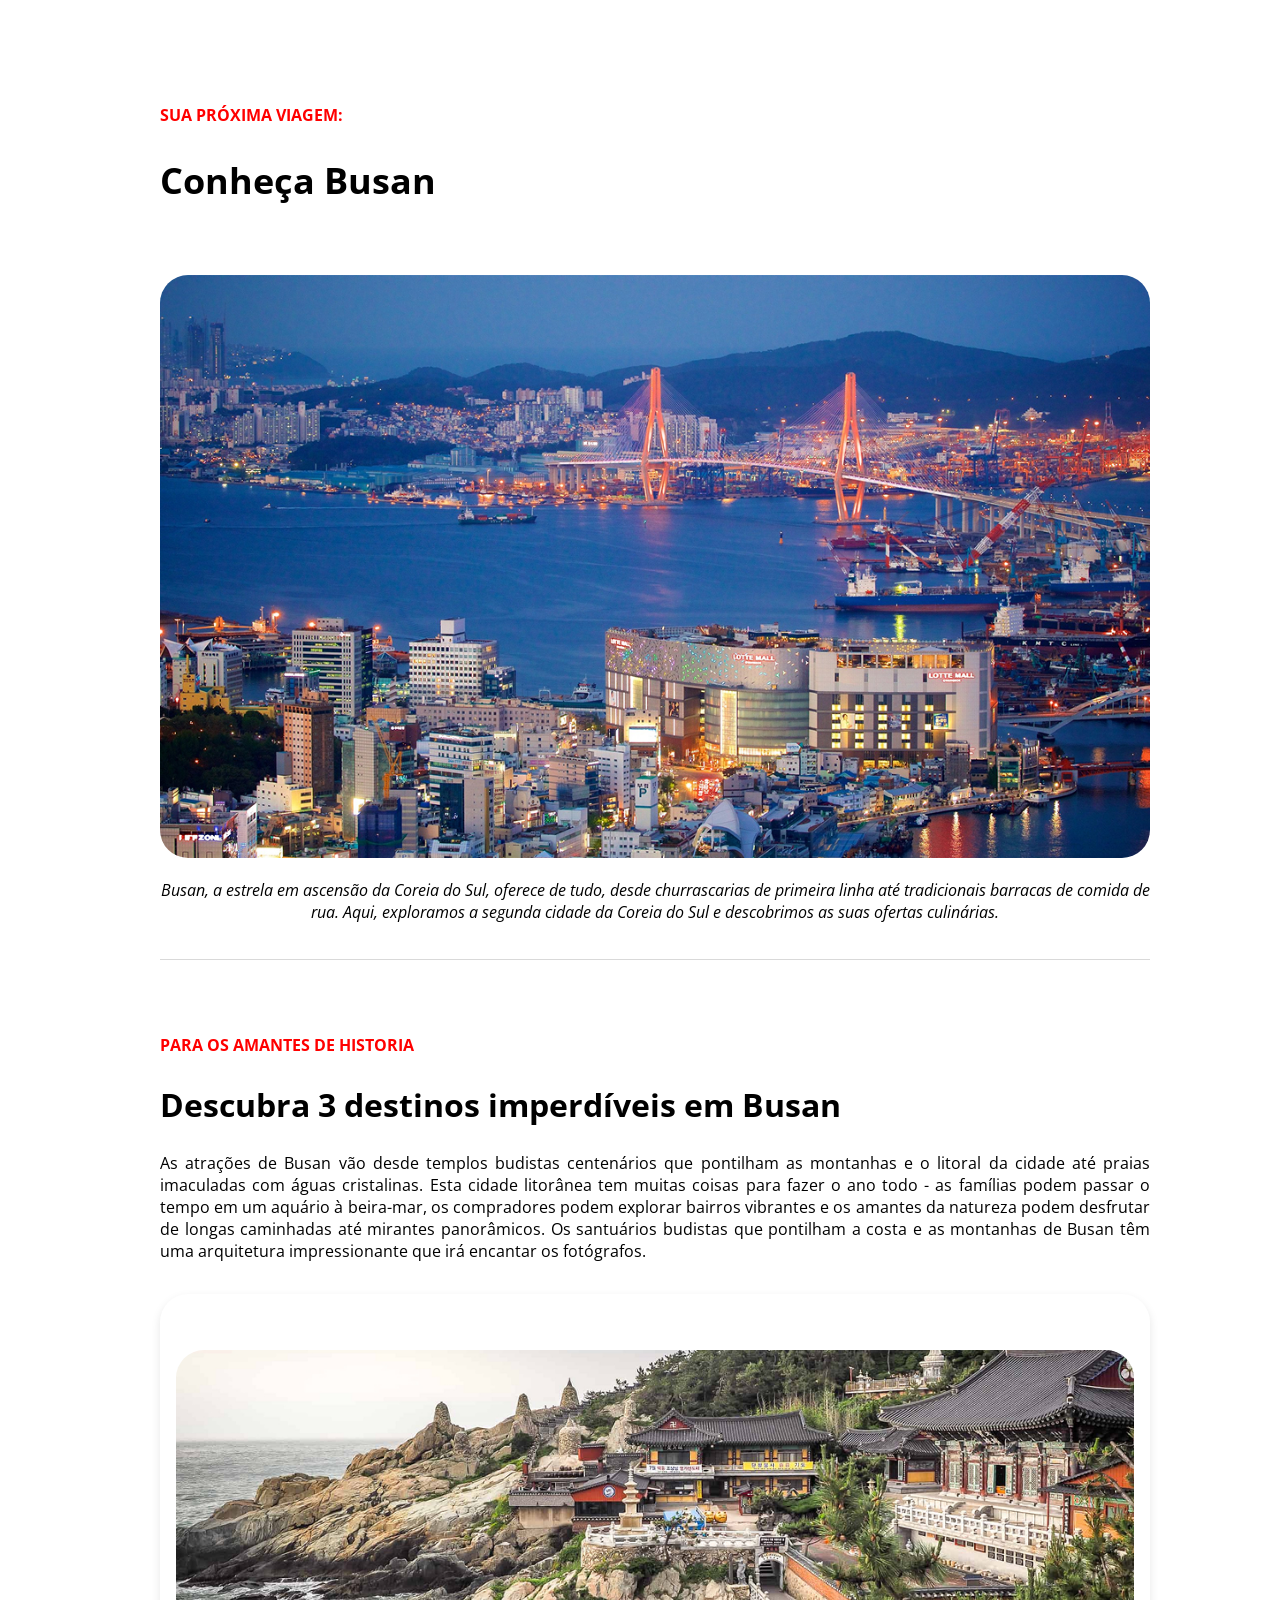
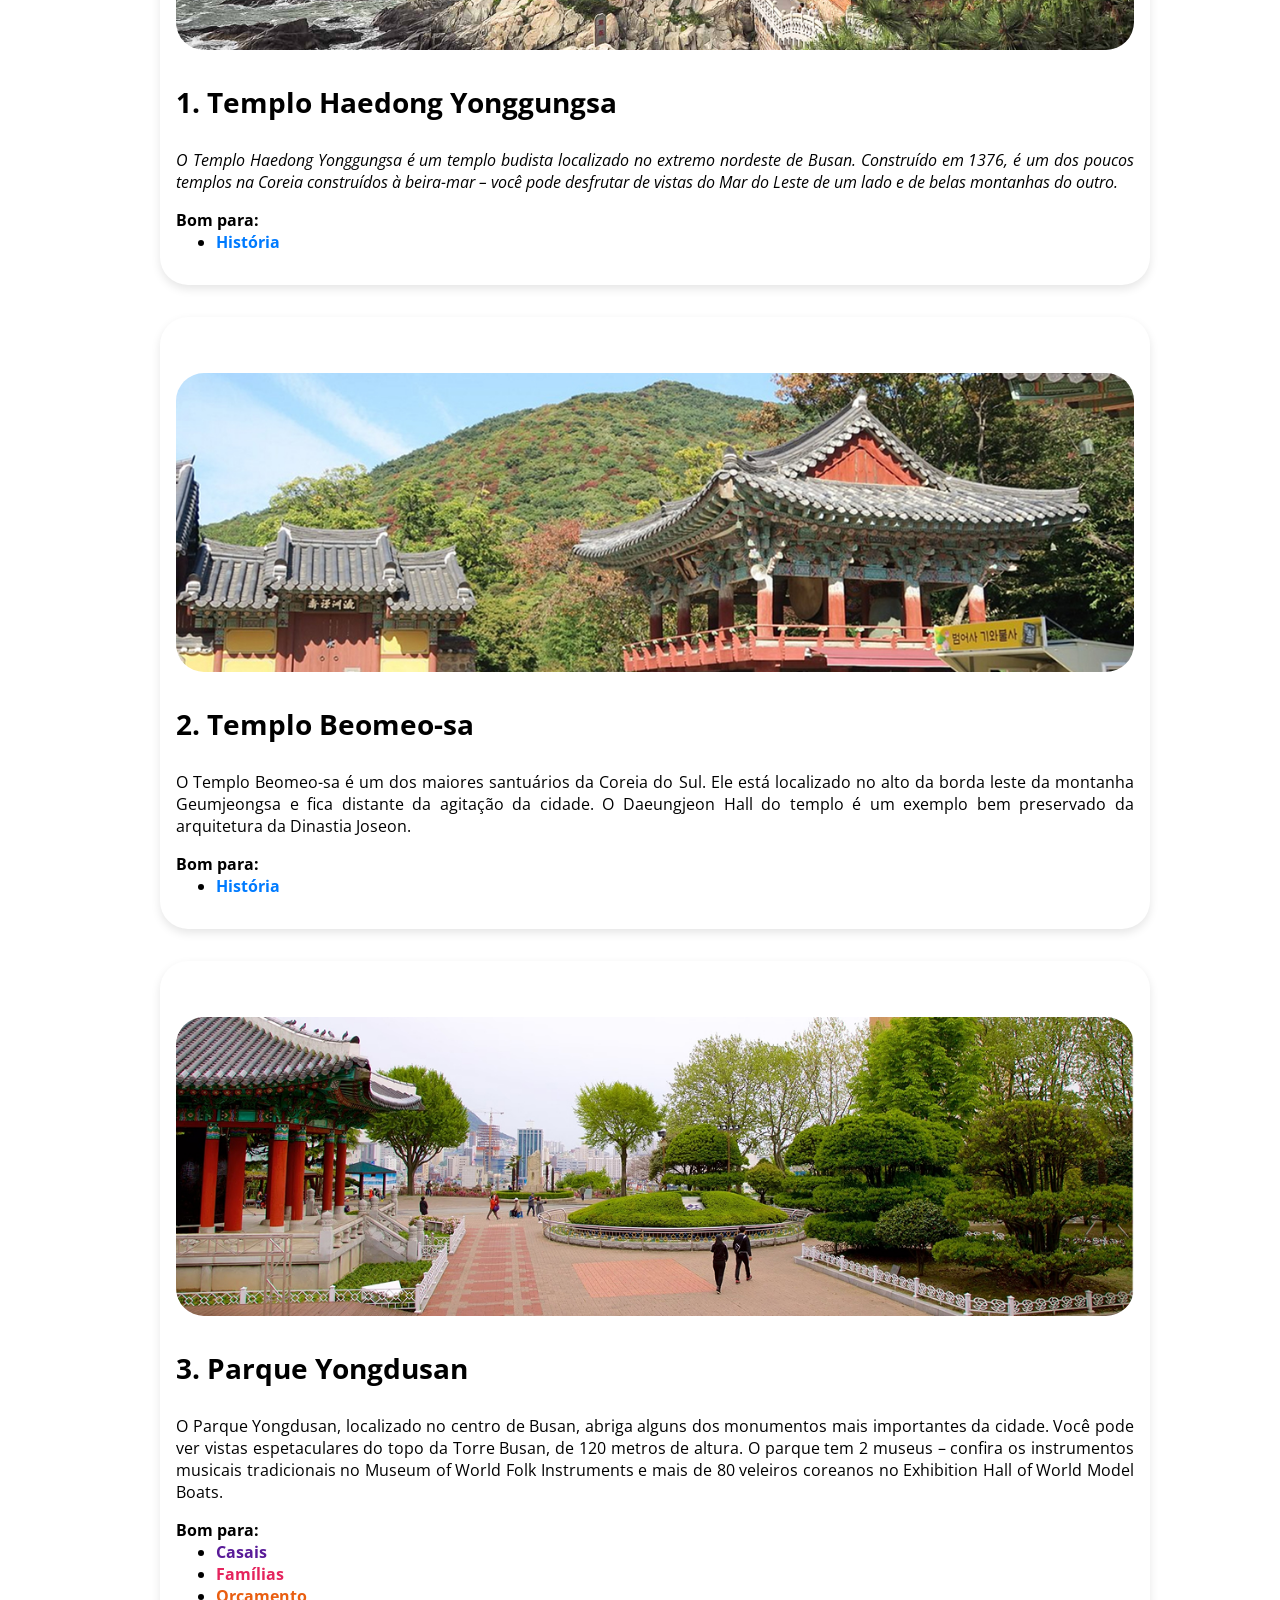
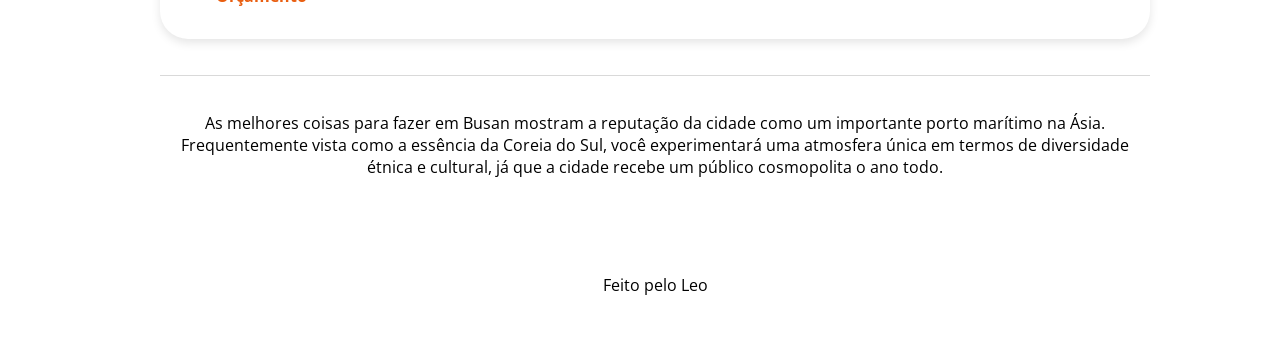
<file: index.html>
<!DOCTYPE html>
<html lang="pt-br">
<head>
    <meta charset="UTF-8">
    <meta name="viewport" content="width=device-width, initial-scale=1.0">
    <link rel="preconnect" href="https://fonts.googleapis.com">
    <link rel="preconnect" href="https://fonts.gstatic.com" crossorigin>
    <title>Página Turística</title>
    <link rel="stylesheet" href="styles/index.css">
    <link href="https://fonts.googleapis.com/css2?family=Open+Sans:ital,wght@0,300..800;1,300..800&display=swap" rel="stylesheet">
</head>
<body>
    <main>
        <div id="page">
            <section id="titlepage">
            <p id="headline">
                SUA PRÓXIMA VIAGEM:
            </p>
            <p>
                <h1>Conheça Busan</h1>
            </p>
            </section> 
            <section id="description-image">
                <img src="assets/busan1.jpg" alt="" >
                <p id="texto-italico1">
                    Busan, a estrela em ascensão da Coreia do Sul, oferece de tudo, desde churrascarias de primeira linha até tradicionais barracas de comida de rua. Aqui, exploramos a segunda cidade da Coreia do Sul e descobrimos as suas ofertas culinárias.
                </p>
            </section>
            <div class="divider"></div>
            <br>
            <section id="content-list">
                <p id="headline">PARA OS AMANTES DE HISTORIA</p>
                <h2>Descubra 3 destinos imperdíveis em Busan</h2>
                <p>
                    As atrações de Busan vão desde templos budistas centenários que pontilham as montanhas e o litoral da cidade até praias imaculadas com águas cristalinas. Esta cidade litorânea tem muitas coisas para fazer o ano todo - as famílias podem passar o tempo em um aquário à beira-mar, os compradores podem explorar bairros vibrantes e os amantes da natureza podem desfrutar de longas caminhadas até mirantes panorâmicos.
                    Os santuários budistas que pontilham a costa e as montanhas de Busan têm uma arquitetura impressionante que irá encantar os fotógrafos.
                </p>
                <a href="templo.html">
                    <img src="assets/busan2.jpg" alt="">
                <h3>1. Templo Haedong Yonggungsa </h3>
                <p id="texto-italico">
                    O Templo Haedong Yonggungsa é um templo budista localizado no extremo nordeste de Busan. Construído em 1376, é um dos poucos templos na Coreia construídos à beira-mar – você pode desfrutar de vistas do Mar do Leste de um lado e de belas montanhas do outro.
                </p>
                <p class="info-titulo">Bom para:
                    <ul class="lista-tags">
                        <li><span class="tag-texto">História</span></li>
                    </ul>
                </p>
                </a>
                
                <a href="templobeomeo.html">
                    <img src="assets/templo beomo.jpg" alt="">
                <h3>2. Templo Beomeo-sa</h3>
                <p>
                    O Templo Beomeo-sa é um dos maiores santuários da Coreia do Sul. Ele está localizado no alto da borda leste da montanha Geumjeongsa e fica distante da agitação da cidade. O Daeungjeon Hall do templo é um exemplo bem preservado da arquitetura da Dinastia Joseon.
                </p>
                    
                    <p class="info-titulo">Bom para:
                        <ul class="lista-tags">
                            <li><span class="tag-texto">História</span></li>
                        </ul>
                    </p>
                
                </a>

                <a href="parque yongdusan.html">
                    <img src="assets/parque-yongdusan.jpg" alt="">
                <h3>3. Parque Yongdusan</h3>
                <p>
                    O Parque Yongdusan, localizado no centro de Busan, abriga alguns dos monumentos mais importantes da cidade. Você pode ver vistas espetaculares do topo da Torre Busan, de 120 metros de altura. O parque tem 2 museus – confira os instrumentos musicais tradicionais no Museum of World Folk Instruments e mais de 80 veleiros coreanos no Exhibition Hall of World Model Boats.
                </p>
                <p class="info-titulo">Bom para:</p>
                    <ul class="lista-tags">
                         <li><span class="casais">Casais</span></li>
                        <li><span class="familias">Famílias</span></li>
                        <li><span class="orcamento">Orçamento</span></li>
                    </ul>
                </a>
                
            </section>
            <div class="divider"></div>
            <section id="description">
                <p id="description">
                    As melhores coisas para fazer em Busan mostram a reputação da cidade como um importante porto marítimo na Ásia. Frequentemente vista como a essência da Coreia do Sul, você experimentará uma atmosfera única em termos de diversidade étnica e cultural, já que a cidade recebe um público cosmopolita o ano todo.
                </p>
            </section>
        </div>
    </main>
    <footer>
        Feito pelo Leo
    </footer>
</body>
</html>
</file>
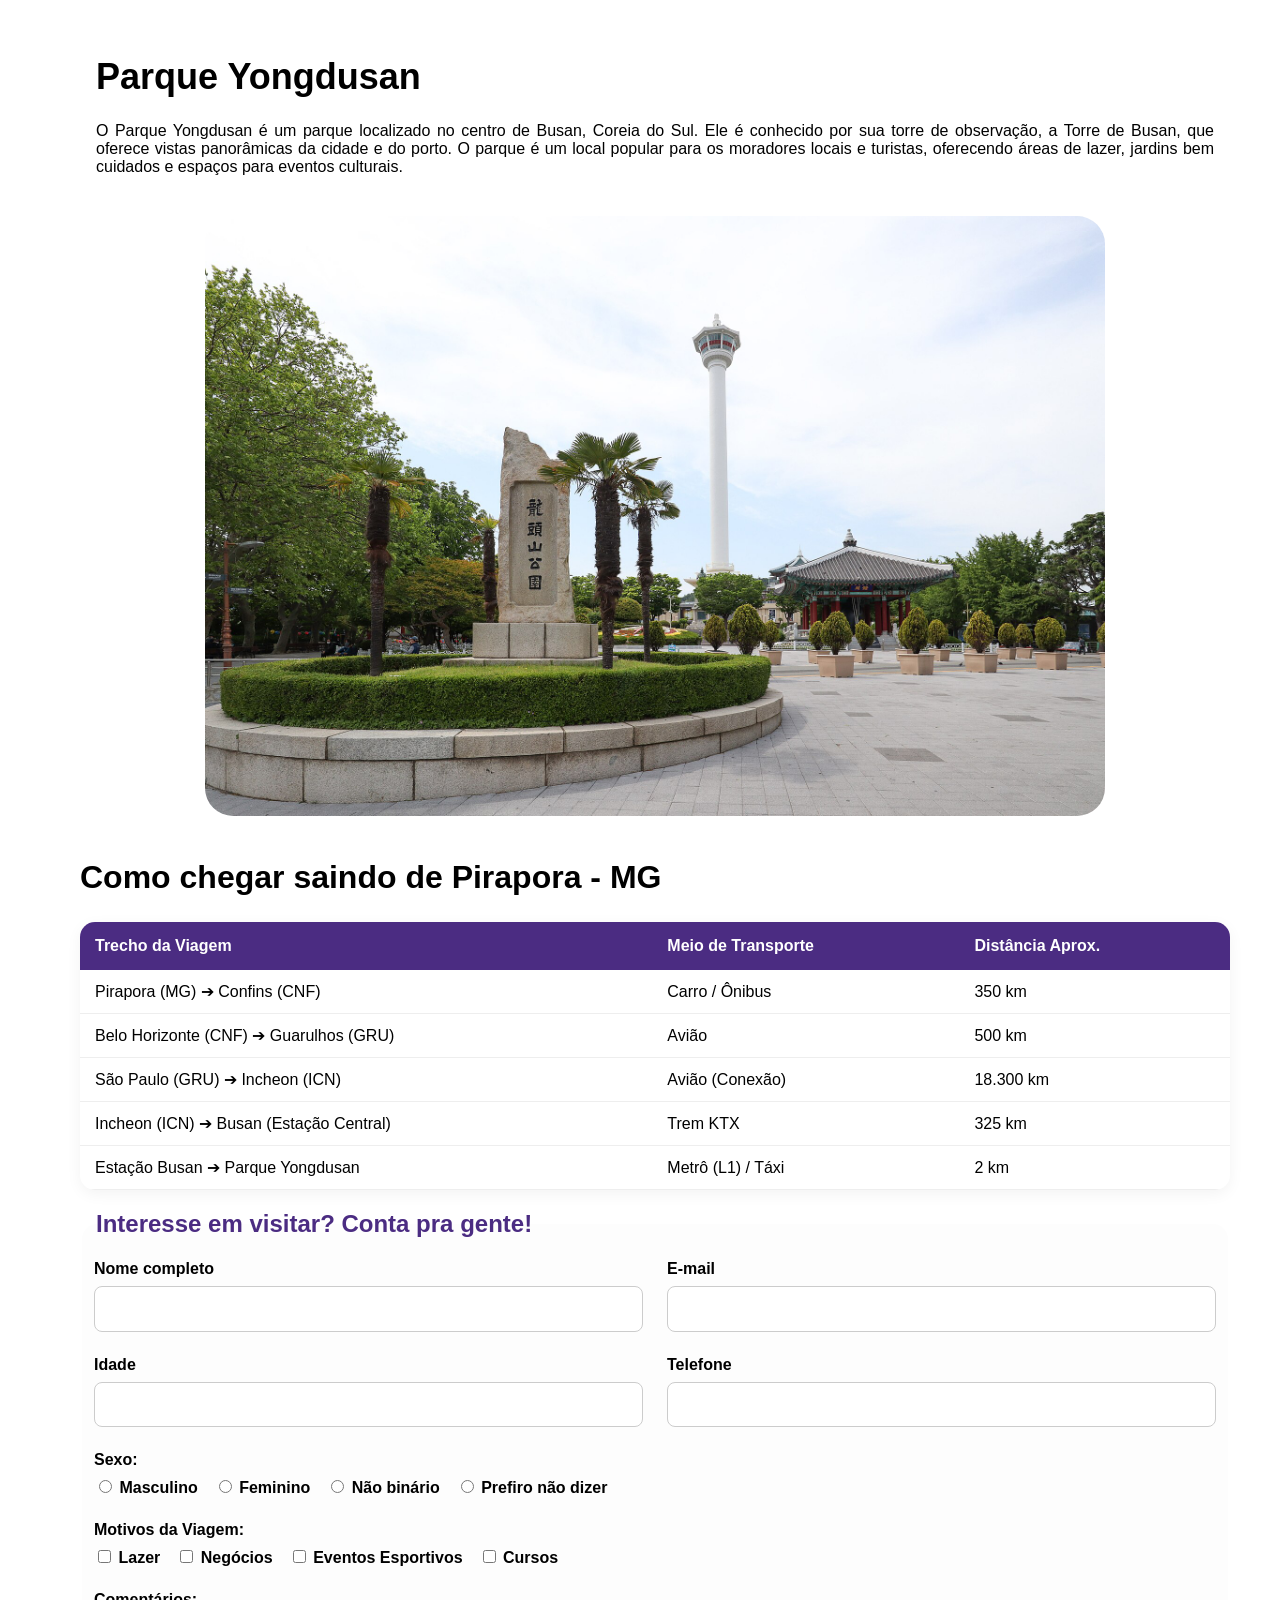
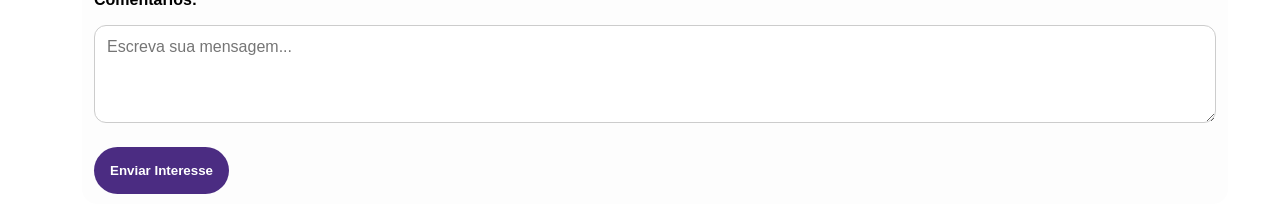
<file: parque yongdusan.html>
<!doctype html>
<html lang="pt-Br">
  <head>
    <meta charset="UTF-8" />
    <meta name="viewport" content="width=device-width, initial-scale=1.0" />
    <title>Templo Haedong Yonggungsa</title>
    <link rel="stylesheet" href="styles/index.css" />
  </head>
  <body>
    <div class="templo">
      <h1>Parque Yongdusan</h1>
      <p>
        O Parque Yongdusan é um parque localizado no centro de Busan, Coreia do
        Sul. Ele é conhecido por sua torre de observação, a Torre de Busan, que
        oferece vistas panorâmicas da cidade e do porto. O parque é um local
        popular para os moradores locais e turistas, oferecendo áreas de lazer,
        jardins bem cuidados e espaços para eventos culturais.
      </p>
      <img src="assets/YongdusanPark.jpg" alt="" />
    </div>

    <div>
      <h2>Como chegar saindo de Pirapora - MG</h2>

      <table class="tabela-distancias">
        <thead>
          <tr>
            <th>Trecho da Viagem</th>
            <th>Meio de Transporte</th>
            <th>Distância Aprox.</th>
          </tr>
        </thead>
        <tbody>
          <tr>
            <td>Pirapora (MG) ➔ Confins (CNF)</td>
            <td>Carro / Ônibus</td>
            <td>350 km</td>
          </tr>
          <tr>
            <td>Belo Horizonte (CNF) ➔ Guarulhos (GRU)</td>
            <td>Avião</td>
            <td>500 km</td>
          </tr>
          <tr>
            <td>São Paulo (GRU) ➔ Incheon (ICN)</td>
            <td>Avião (Conexão)</td>
            <td>18.300 km</td>
          </tr>
          <tr>
            <td>Incheon (ICN) ➔ Busan (Estação Central)</td>
            <td>Trem KTX</td>
            <td>325 km</td>
          </tr>
          <tr>
            <td>Estação Busan ➔ Parque Yongdusan</td>
            <td>Metrô (L1) / Táxi</td>
            <td>2 km</td>
          </tr>
        </tbody>
      </table>
    </div>
    <form action="" method="post" enctype="multipart/form-data">
      <fieldset class="grid">
        <legend>Interesse em visitar? Conta pra gente!</legend>

        <div class="field-group">
          <label for="fullname">Nome completo</label>
          <input type="text" id="fullname" name="fullname" required />
        </div>

        <div class="field-group">
          <label for="email">E-mail</label>
          <input type="email" id="email" name="email" required />
        </div>

        <div class="field-group">
          <label for="idade">Idade</label>
          <input type="number" id="idade" name="idade" />
        </div>

        <div class="field-group">
          <label for="telefone">Telefone</label>
          <input type="tel" id="telefone" name="telefone" />
        </div>

        <div class="full-width">
          <label>Sexo:</label>
          <div class="options-group">
            <span class="option-item">
              <input type="radio" id="masc" name="sexo" value="masculino" />
              <label for="masc">Masculino</label>
            </span>
            <span class="option-item">
              <input type="radio" id="fem" name="sexo" value="feminino" />
              <label for="fem">Feminino</label>
            </span>
            <span class="option-item">
              <input type="radio" id="nb" name="sexo" value="nao-binario" />
              <label for="nb">Não binário</label>
            </span>
            <span class="option-item">
              <input
                type="radio"
                id="pref-nao"
                name="sexo"
                value="pref-nao-dizer"
              />
              <label for="pref-nao">Prefiro não dizer</label>
            </span>
          </div>
        </div>

        <div class="full-width">
          <label>Motivos da Viagem:</label>
          <div class="options-group">
            <span class="option-item">
              <input type="checkbox" id="lazer" name="motivo" value="lazer" />
              <label for="lazer">Lazer</label>
            </span>
            <span class="option-item">
              <input
                type="checkbox"
                id="negocios"
                name="motivo"
                value="negocios"
              />
              <label for="negocios">Negócios</label>
            </span>
            <span class="option-item">
              <input
                type="checkbox"
                id="esportes"
                name="motivo"
                value="esportes"
              />
              <label for="esportes">Eventos Esportivos</label>
            </span>
            <span class="option-item">
              <input type="checkbox" id="cursos" name="motivo" value="cursos" />
              <label for="cursos">Cursos</label>
            </span>
          </div>
        </div>

        <div class="campo-comentario">
          <label for="comentarios">Comentários:</label>
          <textarea
            id="comentarios"
            name="comentarios"
            rows="4"
            placeholder="Escreva sua mensagem..."
          ></textarea>
        </div>

        <div class="full-width">
          <button type="submit">Enviar Interesse</button>
        </div>
      </fieldset>
    </form>
  </body>
</html>
</file>
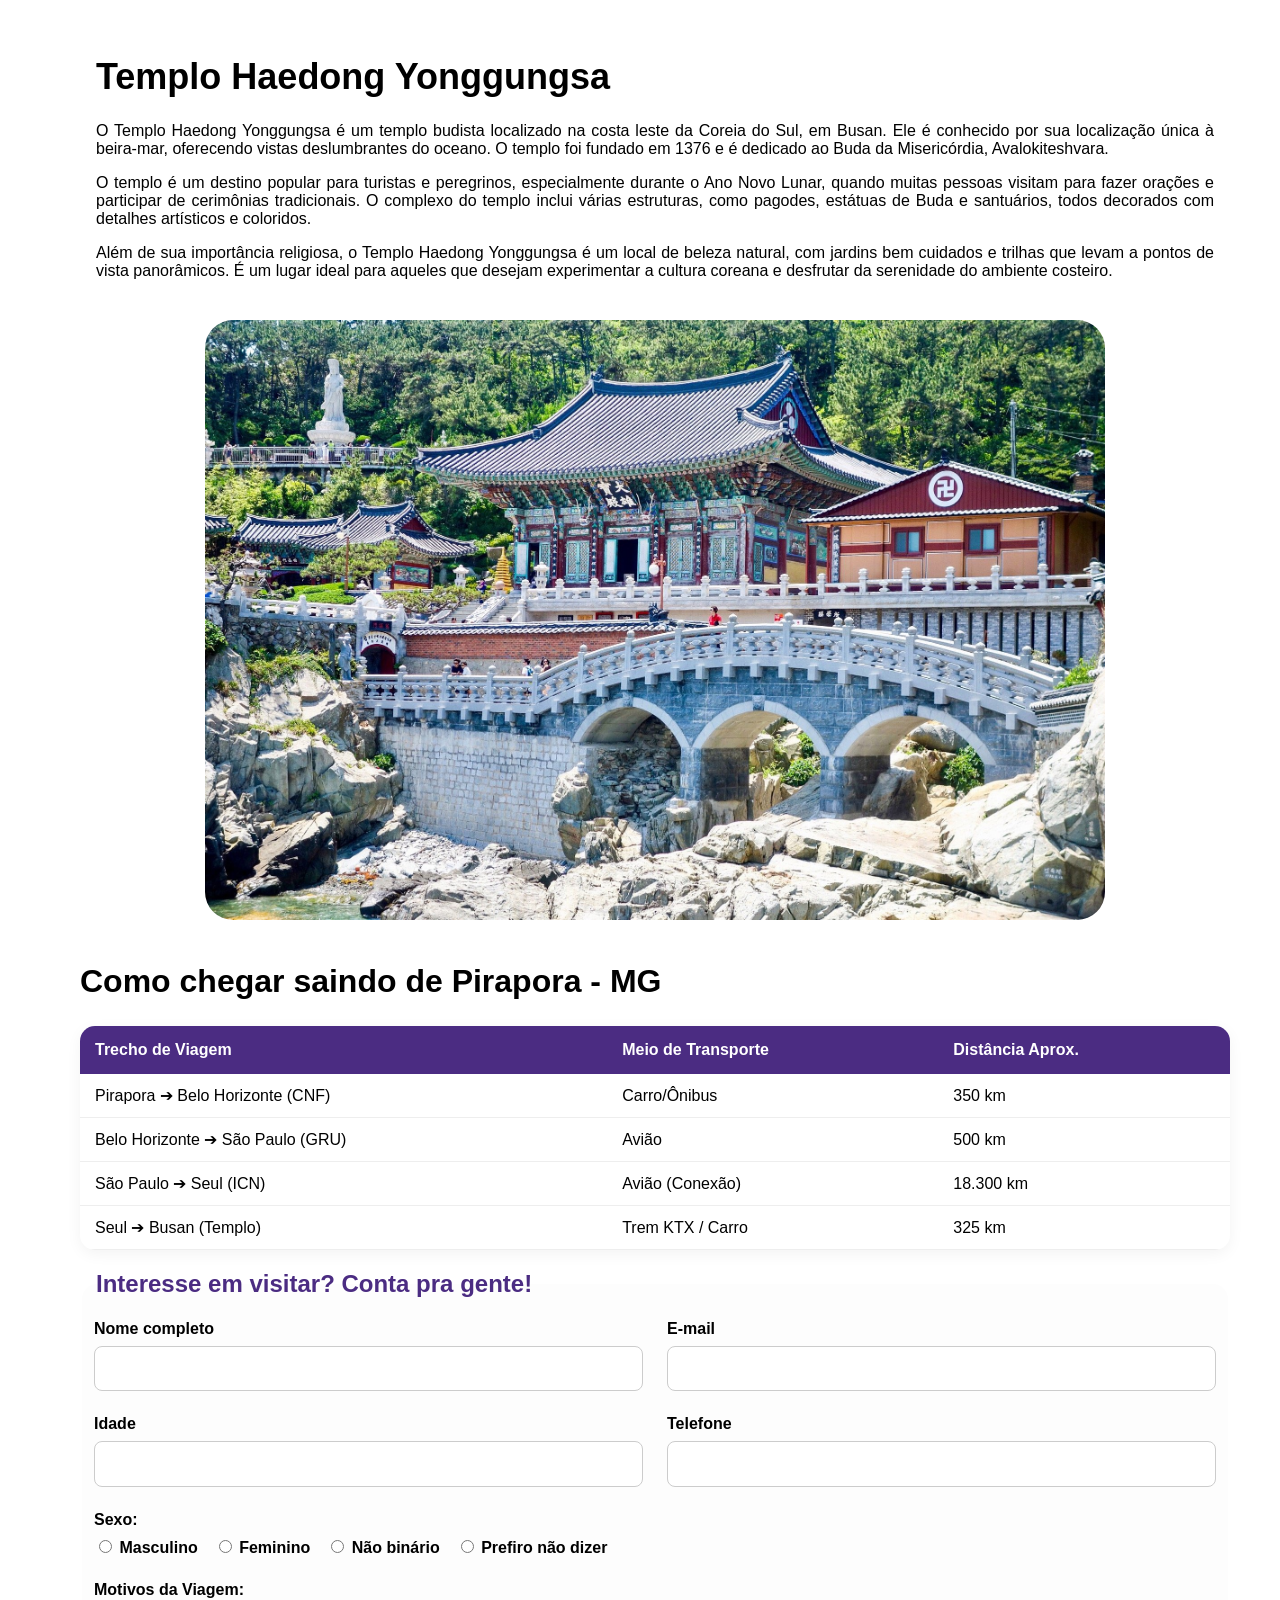
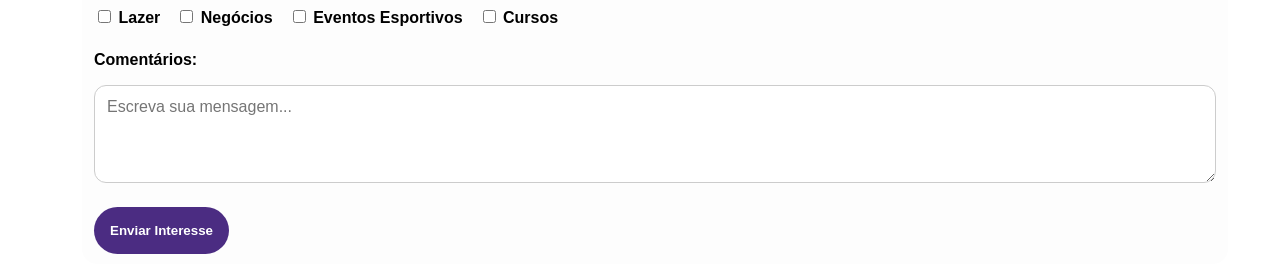
<file: templo.html>
<!doctype html>
<html lang="pt-Br">
  <head>
    <meta charset="UTF-8" />
    <meta name="viewport" content="width=device-width, initial-scale=1.0" />
    <title>Templo Haedong Yonggungsa</title>
    <link rel="stylesheet" href="styles/index.css" />
  </head>
  <body>
    <div class="templo">
      <h1>Templo Haedong Yonggungsa</h1>
      <p>
        O Templo Haedong Yonggungsa é um templo budista localizado na costa
        leste da Coreia do Sul, em Busan. Ele é conhecido por sua localização
        única à beira-mar, oferecendo vistas deslumbrantes do oceano. O templo
        foi fundado em 1376 e é dedicado ao Buda da Misericórdia,
        Avalokiteshvara.
      </p>
      <p>
        O templo é um destino popular para turistas e peregrinos, especialmente
        durante o Ano Novo Lunar, quando muitas pessoas visitam para fazer
        orações e participar de cerimônias tradicionais. O complexo do templo
        inclui várias estruturas, como pagodes, estátuas de Buda e santuários,
        todos decorados com detalhes artísticos e coloridos.
      </p>
      <p>
        Além de sua importância religiosa, o Templo Haedong Yonggungsa é um
        local de beleza natural, com jardins bem cuidados e trilhas que levam a
        pontos de vista panorâmicos. É um lugar ideal para aqueles que desejam
        experimentar a cultura coreana e desfrutar da serenidade do ambiente
        costeiro.
      </p>

      <img src="assets/templo haedong.jpg" alt="" />
    </div>

    <div>
      <h2>Como chegar saindo de Pirapora - MG</h2>

      <table class="tabela-distancias">
        <thead>
          <tr>
            <th>Trecho de Viagem</th>
            <th>Meio de Transporte</th>
            <th>Distância Aprox.</th>
          </tr>
        </thead>
        <tbody>
          <tr>
            <td>Pirapora ➔ Belo Horizonte (CNF)</td>
            <td>Carro/Ônibus</td>
            <td>350 km</td>
          </tr>
          <tr>
            <td>Belo Horizonte ➔ São Paulo (GRU)</td>
            <td>Avião</td>
            <td>500 km</td>
          </tr>
          <tr>
            <td>São Paulo ➔ Seul (ICN)</td>
            <td>Avião (Conexão)</td>
            <td>18.300 km</td>
          </tr>
          <tr>
            <td>Seul ➔ Busan (Templo)</td>
            <td>Trem KTX / Carro</td>
            <td>325 km</td>
          </tr>
        </tbody>
      </table>
    </div>

    <form action="" method="post" enctype="multipart/form-data">
      <fieldset class="grid">
        <legend>Interesse em visitar? Conta pra gente!</legend>

        <div class="field-group">
          <label for="fullname">Nome completo</label>
          <input type="text" id="fullname" name="fullname" required />
        </div>

        <div class="field-group">
          <label for="email">E-mail</label>
          <input type="email" id="email" name="email" required />
        </div>

        <div class="field-group">
          <label for="idade">Idade</label>
          <input type="number" id="idade" name="idade" />
        </div>

        <div class="field-group">
          <label for="telefone">Telefone</label>
          <input type="tel" id="telefone" name="telefone" />
        </div>

       <div class="full-width">
          <label>Sexo:</label>
          <div class="options-group">
            <span class="option-item">
              <input type="radio" id="masc" name="sexo" value="masculino" />
              <label for="masc">Masculino</label>
            </span>
            <span class="option-item">
              <input type="radio" id="fem" name="sexo" value="feminino" />
              <label for="fem">Feminino</label>
            </span>
            <span class="option-item">
              <input type="radio" id="nb" name="sexo" value="nao-binario" />
              <label for="nb">Não binário</label>
            </span>
            <span class="option-item">
              <input
                type="radio"
                id="pref-nao"
                name="sexo"
                value="pref-nao-dizer"
              />
              <label for="pref-nao">Prefiro não dizer</label>
            </span>
          </div>
        </div>

        <div class="full-width">
          <label>Motivos da Viagem:</label>
          <div class="options-group">
            <span class="option-item">
              <input type="checkbox" id="lazer" name="motivo" value="lazer" />
              <label for="lazer">Lazer</label>
            </span>
            <span class="option-item">
              <input
                type="checkbox"
                id="negocios"
                name="motivo"
                value="negocios"
              />
              <label for="negocios">Negócios</label>
            </span>
            <span class="option-item">
              <input
                type="checkbox"
                id="esportes"
                name="motivo"
                value="esportes"
              />
              <label for="esportes">Eventos Esportivos</label>
            </span>
            <span class="option-item">
              <input type="checkbox" id="cursos" name="motivo" value="cursos" />
              <label for="cursos">Cursos</label>
            </span>
          </div>
        </div>

        <div class="campo-comentario">
          <label for="comentarios">Comentários:</label>
          <textarea
            id="comentarios"
            name="comentarios"
            rows="4"
            placeholder="Escreva sua mensagem..."
          ></textarea>
        </div>

        <div class="full-width">
          <button type="submit">Enviar Interesse</button>
        </div>
      </fieldset>
    </form>
  </body>
</html>
</file>
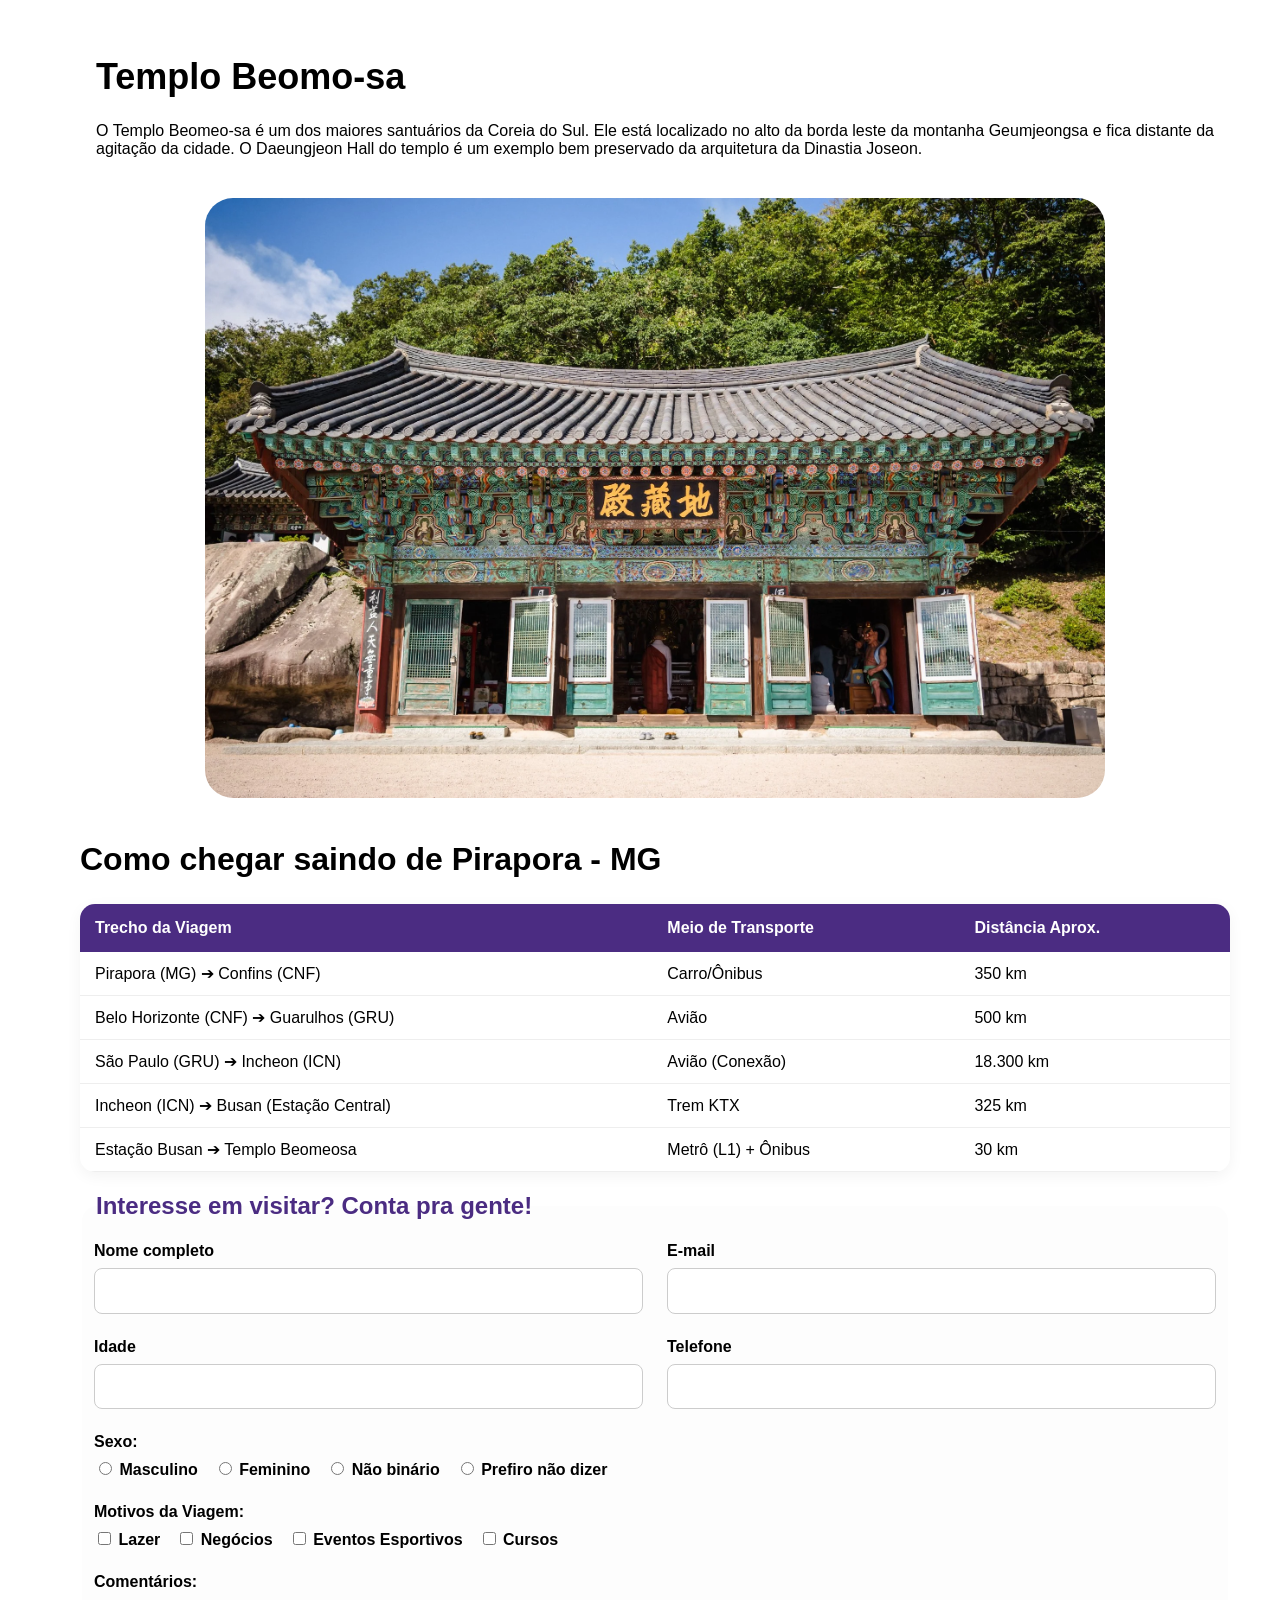
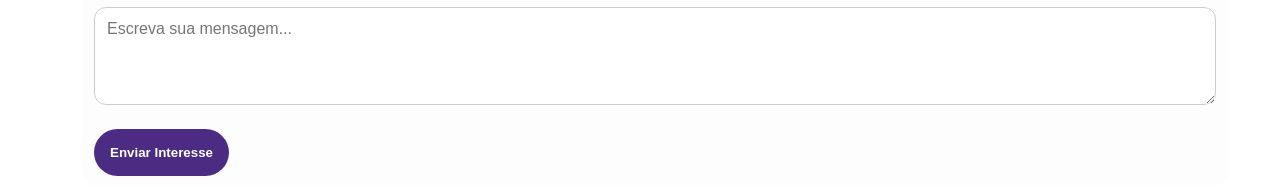
<file: templobeomeo.html>
<!doctype html>
<html lang="pt-Br">
  <head>
    <meta charset="UTF-8" />
    <meta name="viewport" content="width=device-width, initial-scale=1.0" />
    <title>Templo Haedong Yonggungsa</title>
    <link rel="stylesheet" href="styles/index.css" />
  </head>
  <body>
    <div class="templo">
      <h1>Templo Beomo-sa</h1>
      <p>
        O Templo Beomeo-sa é um dos maiores santuários da Coreia do Sul. Ele
        está localizado no alto da borda leste da montanha Geumjeongsa e fica
        distante da agitação da cidade. O Daeungjeon Hall do templo é um exemplo
        bem preservado da arquitetura da Dinastia Joseon.
      </p>
      <img src="assets/templo beomo-sa.jpg" alt="" />
    </div>

    <div>
      <h2>Como chegar saindo de Pirapora - MG</h2>

      <table class="tabela-distancias">
        <thead>
          <tr>
            <th>Trecho da Viagem</th>
            <th>Meio de Transporte</th>
            <th>Distância Aprox.</th>
          </tr>
        </thead>
        <tbody>
          <tr>
            <td>Pirapora (MG) ➔ Confins (CNF)</td>
            <td>Carro/Ônibus</td>
            <td>350 km</td>
          </tr>
          <tr>
            <td>Belo Horizonte (CNF) ➔ Guarulhos (GRU)</td>
            <td>Avião</td>
            <td>500 km</td>
          </tr>
          <tr>
            <td>São Paulo (GRU) ➔ Incheon (ICN)</td>
            <td>Avião (Conexão)</td>
            <td>18.300 km</td>
          </tr>
          <tr>
            <td>Incheon (ICN) ➔ Busan (Estação Central)</td>
            <td>Trem KTX</td>
            <td>325 km</td>
          </tr>
          <tr>
            <td>Estação Busan ➔ Templo Beomeosa</td>
            <td>Metrô (L1) + Ônibus</td>
            <td>30 km</td>
          </tr>
        </tbody>
      </table>
    </div>
    <form action="" method="post" enctype="multipart/form-data">
      <fieldset class="grid">
        <legend>Interesse em visitar? Conta pra gente!</legend>

        <div class="field-group">
          <label for="fullname">Nome completo</label>
          <input type="text" id="fullname" name="fullname" required />
        </div>

        <div class="field-group">
          <label for="email">E-mail</label>
          <input type="email" id="email" name="email" required />
        </div>

        <div class="field-group">
          <label for="idade">Idade</label>
          <input type="number" id="idade" name="idade" />
        </div>

        <div class="field-group">
          <label for="telefone">Telefone</label>
          <input type="tel" id="telefone" name="telefone" />
        </div>

        <div class="full-width">
          <label>Sexo:</label>
          <div class="options-group">
            <span class="option-item">
              <input type="radio" id="masc" name="sexo" value="masculino" />
              <label for="masc">Masculino</label>
            </span>
            <span class="option-item">
              <input type="radio" id="fem" name="sexo" value="feminino" />
              <label for="fem">Feminino</label>
            </span>
            <span class="option-item">
              <input type="radio" id="nb" name="sexo" value="nao-binario" />
              <label for="nb">Não binário</label>
            </span>
            <span class="option-item">
              <input
                type="radio"
                id="pref-nao"
                name="sexo"
                value="pref-nao-dizer"
              />
              <label for="pref-nao">Prefiro não dizer</label>
            </span>
          </div>
        </div>

        <div class="full-width">
          <label>Motivos da Viagem:</label>
          <div class="options-group">
            <span class="option-item">
              <input type="checkbox" id="lazer" name="motivo" value="lazer" />
              <label for="lazer">Lazer</label>
            </span>
            <span class="option-item">
              <input
                type="checkbox"
                id="negocios"
                name="motivo"
                value="negocios"
              />
              <label for="negocios">Negócios</label>
            </span>
            <span class="option-item">
              <input
                type="checkbox"
                id="esportes"
                name="motivo"
                value="esportes"
              />
              <label for="esportes">Eventos Esportivos</label>
            </span>
            <span class="option-item">
              <input type="checkbox" id="cursos" name="motivo" value="cursos" />
              <label for="cursos">Cursos</label>
            </span>
          </div>
        </div>

        <div class="campo-comentario">
          <label for="comentarios">Comentários:</label>
          <textarea
            id="comentarios"
            name="comentarios"
            rows="4"
            placeholder="Escreva sua mensagem..."
          ></textarea>
        </div>

        <div class="full-width">
          <button type="submit">Enviar Interesse</button>
        </div>
      </fieldset>
    </form>
  </body>
</html>
</file>
<file: styles/index.css>
@import url(style.css);
@import url(table.css);
@import url(forms.css);
</file>
